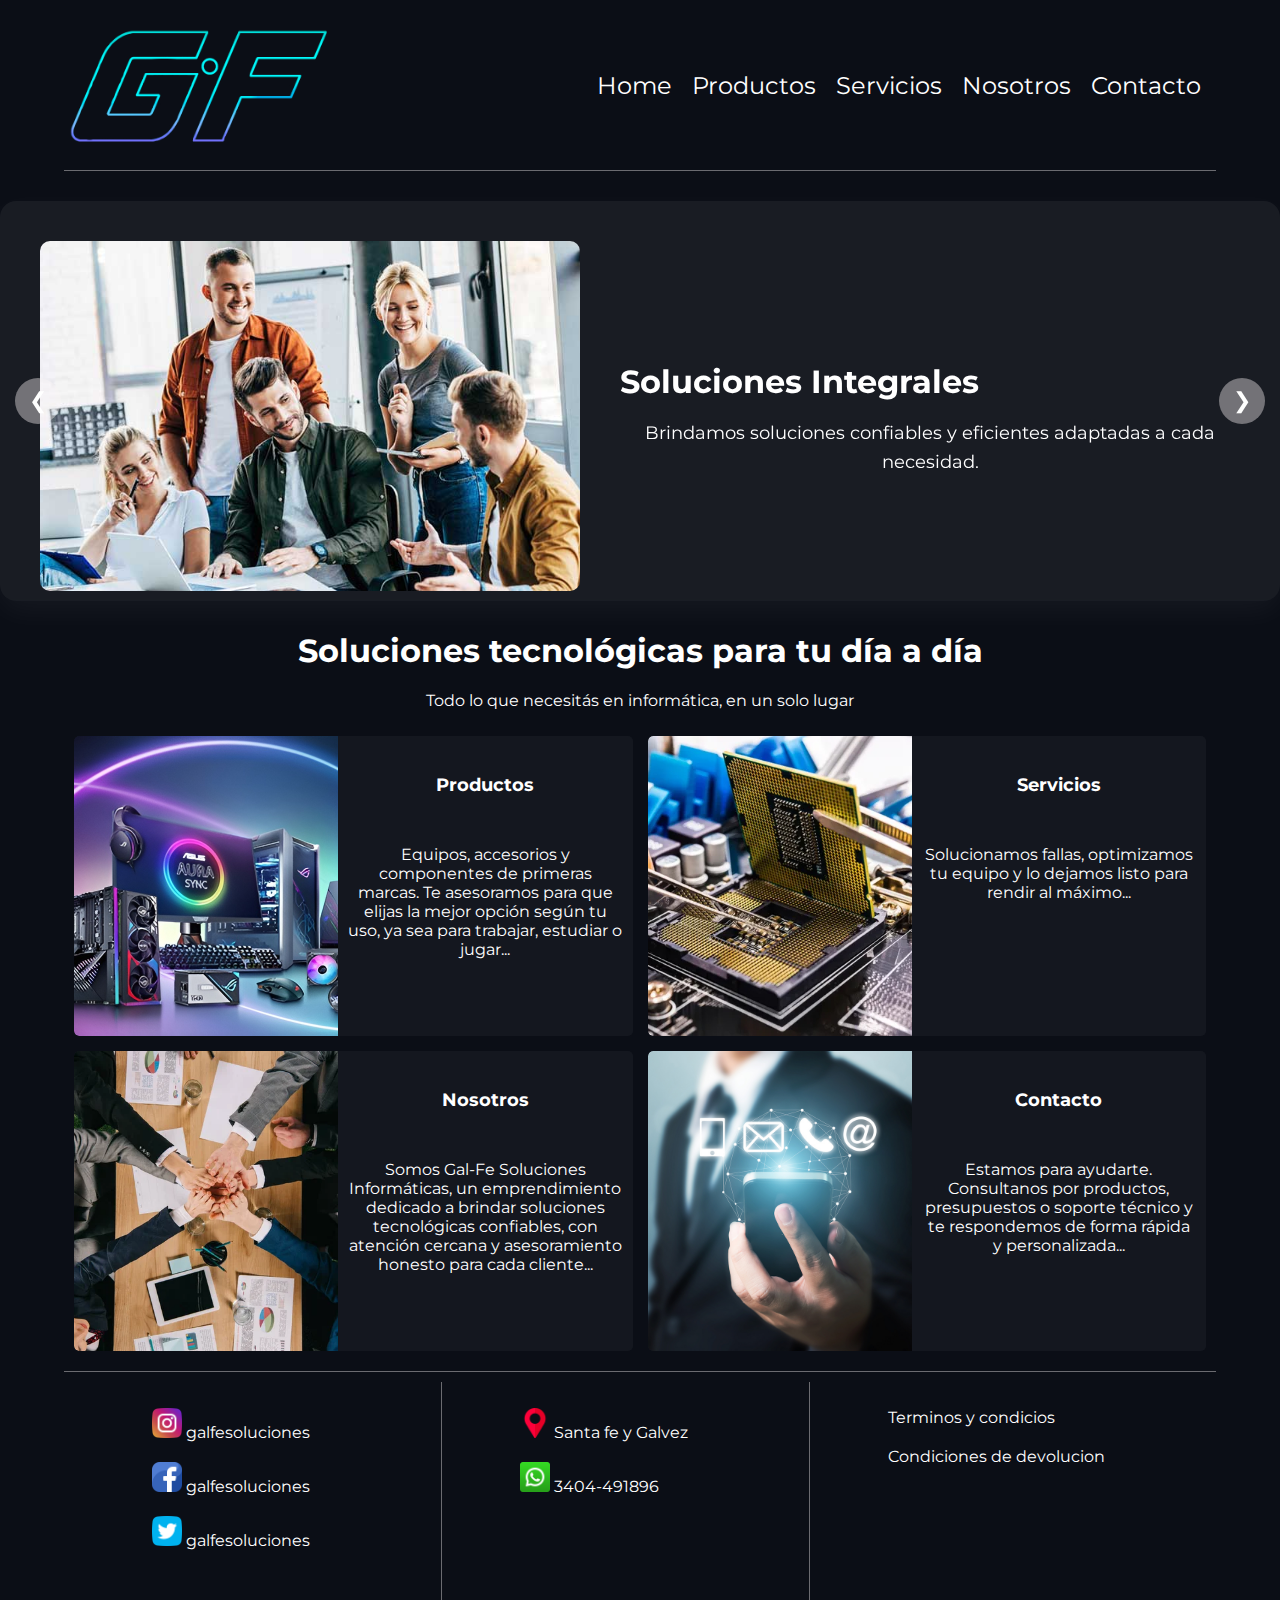
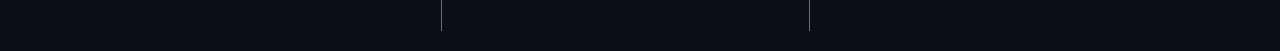
<file: index.html>
<!DOCTYPE html>
<html lang="en">
<head>
    <meta charset="UTF-8">
    <meta name="viewport" content="width=device-width, initial-scale=1.0">
    <link rel="stylesheet" href="./style/estilo.css">
    <link href="https://fonts.googleapis.com/css2?family=Material+Symbols+Outlined" rel="stylesheet" />
    <link href="https://fonts.googleapis.com/css2?family=Montserrat:wght@400;500;700&display=swap" rel="stylesheet">
    <script src="./script/carruseljs.js" defer></script>
    <script src="./script/menu.js" defer></script>
    <title>Gal-Fe-soluciones-informaticas</title>
</head>
<body>
    <header class="header">
        <img src="imagenes/logo/logo.png" alt="logo">
        
        <div class="menu-toggle" id="menuToggle">
        ☰
        </div>

        <nav class="bar-nav">
            <ul class="bar-nav-ul" id="menu">
                <li class="bar-nav-item"><a href="index.html">Home</a></li>
                <li class="bar-nav-item"><a href="page/productos.html">Productos</a></li>
                <li class="bar-nav-item"><a href="page/servicios.html">Servicios</a></li>
                <li class="bar-nav-item"><a href="page/nosotros.html">Nosotros</a></li>
                <li class="bar-nav-item"><a href="page/contacto.html">Contacto</a></li>
            </ul>
        </nav>
    </header>
  <section>
    <div class="carousel" id="carousel">
        <div class="slide active">
            <img src="imagenes/soluciones.jpg" alt="Soluciones-integrales">
              <div class="text">
                <h3>Soluciones Integrales</h3>
                <p>Brindamos soluciones confiables y eficientes adaptadas a cada necesidad.</p>
            </div>
        </div>

        <div class="slide">
            <img src="imagenes/calidad.jpg" alt="calidad">
            <div class="text">
                <h3>Experiencia y Calidad</h3>
                <p>Trabajamos con estándares altos para garantizar resultados duraderos.</p>
            </div>
        </div>

        <div class="slide">
        <img src="imagenes/atencion.jpg" alt="atencion">
            <div class="text">
                <h3>Atención Personalizada</h3>
                <p>Cada proyecto es único, por eso acompañamos al cliente en todo el proceso.</p>
            </div>
        </div>

<button class="prev">❮</button>
<button class="next">❯</button>
</div>
</section>

<main>
    <h1 class="titulo-principal">Soluciones tecnológicas para tu día a día</h1>
                                <p>Todo lo que necesitás en informática, en un solo lugar</p>
    <div class="main-container">

        <div class="main-home">
            <img src="imagenes/productos.jpg" alt="">
                <div class="main-descripcion-home">
                    <h4><a href="page/productos.html">Productos</a></h4>
                    <p>Equipos, accesorios y componentes de primeras marcas. Te asesoramos para que elijas la mejor opción según tu uso, ya sea para trabajar, estudiar o jugar...</p>
                 </div>
        </div>

        <div class="main-home">
            <img src="imagenes/servicio.jpg" alt="">
                <div class="main-descripcion-home">
                <h4><a href="page/servicios.html">Servicios</a></h4>
                <p>Solucionamos fallas, optimizamos tu equipo y lo dejamos listo para rendir al máximo...</p>
                </div>
        </div>

        <div class="main-home">
            <img src="imagenes/nosotros.jpg" alt="">
            <div class="main-descripcion-home">
                <h4><a href="page/nosotros.html">Nosotros</a></h4>
                <p>Somos Gal-Fe Soluciones Informáticas, un emprendimiento dedicado a brindar soluciones tecnológicas confiables, con atención cercana y asesoramiento honesto para cada cliente...</p>
            </div>
        </div>

        <div class="main-home">
            <img src="imagenes/contacto.jpg" alt="">
            <div class="main-descripcion-home">
                <h4> <a href="page/contacto.html">Contacto</a></h4>
                <p>Estamos para ayudarte. Consultanos por productos, presupuestos o soporte técnico y te respondemos de forma rápida y personalizada...</p>
            </div>
        </div>
  </div>  

  </main>
<footer>
    <div class="footer-container">
        <div class="redes-sociales-footer">
            <ul>
                <li class="item-footer"><img src="imagenes/redes-sociales/instagram.png"> galfesoluciones</li>
                <li class="item-footer"><img src="imagenes/redes-sociales/facebook.png"> galfesoluciones</li>
                <li class="item-footer"><img src="imagenes/redes-sociales/twitter.png"> galfesoluciones</li>
            </ul>
        </div>
        <div class="contacto-footer">
            <ul>
                <li class="item-footer"><img src="imagenes/redes-sociales/ubicacion.png"> Santa fe y Galvez</li>
                <li class="item-footer"><img src="imagenes/redes-sociales/whatsapp.png"> 3404-491896</li>
            </ul>
        </div>
        <div class="normas-footer">
            <ul>
                <li class="item-footer">Terminos y condicios</li>
                <li class="item-footer">Condiciones de devolucion</li>
            </ul>
        </div>
    </div>
    
</footer>
</body>
</html>
</file>
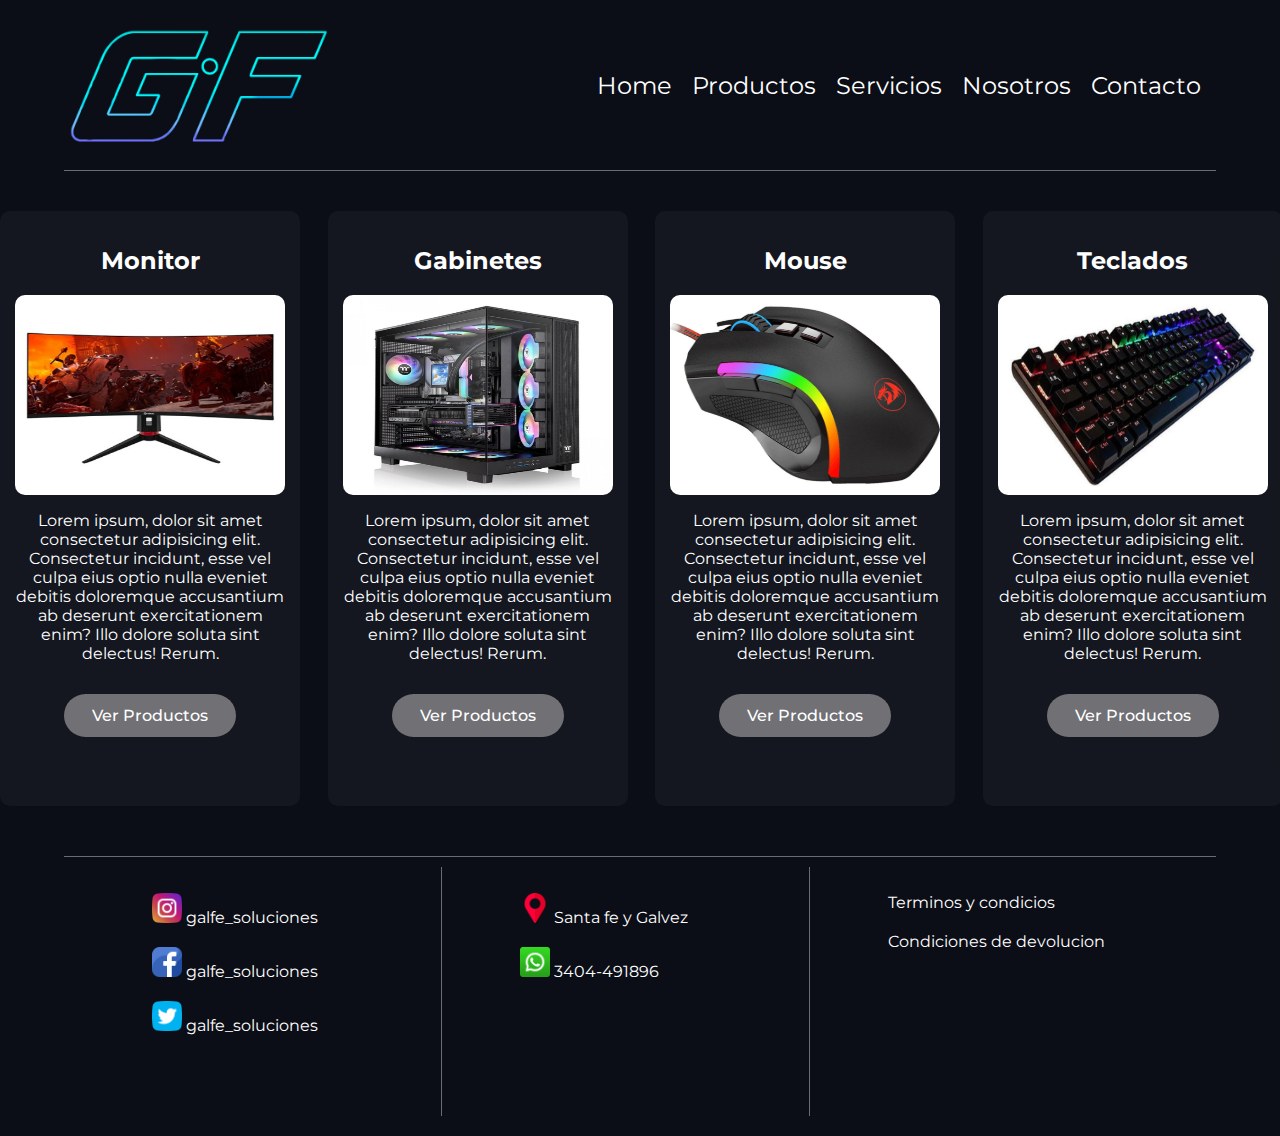
<file: page/productos.html>
<!DOCTYPE html>
<html lang="en">
<head>
    <meta charset="UTF-8">
    <meta name="viewport" content="width=device-width, initial-scale=1.0">
    <link href="https://fonts.googleapis.com/css2?family=Material+Symbols+Outlined" rel="stylesheet" />
    <link href="https://fonts.googleapis.com/css2?family=Montserrat:wght@400;500;700&display=swap" rel="stylesheet">
    <link rel="stylesheet" href="../style/estilo.css">
    <script src="../script/menu.js" defer></script>
    <title>Productos</title>
</head>
<body>
    <header class="header">
        <img src="../imagenes/logo/logo.png" alt="logo">
        <div class="menu-toggle" id="menuToggle">
        ☰
        </div>
        <nav class="bar-nav">
            <ul class="bar-nav-ul" id="menu">
                <li class="bar-nav-item"><a href="../index.html">Home</a></li>
                <li class="bar-nav-item"><a href="productos.html">Productos</a></li>
                <li class="bar-nav-item"><a href="servicios.html">Servicios</a></li>
                <li class="bar-nav-item"><a href="nosotros.html">Nosotros</a></li>
                <li class="bar-nav-item"><a href="contacto.html">Contacto</a></li>
            </ul>
        </nav>
    </header> 
    
        <div class="productos-contenedor">
            <div class="productos">
                <h2 class="titulo-producto">
                    Monitor
                </h2>
                <img src="../imagenes/producto_13923_lg.jpg" alt="Monitor">        
                <p>Lorem ipsum, dolor sit amet consectetur adipisicing elit. Consectetur incidunt, esse vel culpa eius optio nulla eveniet debitis doloremque accusantium ab deserunt exercitationem enim? Illo dolore soluta sint delectus! Rerum.</p>
                <a href="" class="btn-producto">Ver Productos</a>
            </div> 

            <div class="productos">
                <h2 class="titulo-producto">
                    Gabinetes
                </h2>
                <img src="../imagenes/14155-producto-nb-gabinete-thermaltake-view-380-xl-tg-argb-black-tempered-glass-v.jpg" alt="Gabinete">        
                <p>Lorem ipsum, dolor sit amet consectetur adipisicing elit. Consectetur incidunt, esse vel culpa eius optio nulla eveniet debitis doloremque accusantium ab deserunt exercitationem enim? Illo dolore soluta sint delectus! Rerum.</p>
                <a href="" class="btn-producto">Ver Productos</a>
            </div>

            <div class="productos">
                <h2 class="titulo-producto">
                    Mouse
                </h2>
                <img src="../imagenes/mouse.jpeg" alt="Mouse">        
                <p>Lorem ipsum, dolor sit amet consectetur adipisicing elit. Consectetur incidunt, esse vel culpa eius optio nulla eveniet debitis doloremque accusantium ab deserunt exercitationem enim? Illo dolore soluta sint delectus! Rerum.</p>
                <a href="" class="btn-producto">Ver Productos</a>
            </div>
            
            <div class="productos">
                <h2 class="titulo-producto">
                    Teclados
                </h2>
                <img src="../imagenes/e9a71abf3525fc37d2f14f81c71f.jpg" alt="teclado">        
                <p>Lorem ipsum, dolor sit amet consectetur adipisicing elit. Consectetur incidunt, esse vel culpa eius optio nulla eveniet debitis doloremque accusantium ab deserunt exercitationem enim? Illo dolore soluta sint delectus! Rerum.</p>
                <a href="" class="btn-producto">Ver Productos</a>
            </div> 
        </div>

    <footer>
    <div class="footer-container">
        <div class="redes-sociales-footer">
            <ul>
                <li class="item-footer"><img src="../imagenes/redes-sociales/instagram.png"> galfe_soluciones</li>
                <li class="item-footer"><img src="../imagenes/redes-sociales/facebook.png"> galfe_soluciones</li>
                <li class="item-footer"><img src="../imagenes/redes-sociales/twitter.png"> galfe_soluciones</li>
            </ul>
        </div>
        <div class="contacto-footer">
            <ul>
                <li class="item-footer"><img src="../imagenes/redes-sociales/ubicacion.png"> Santa fe y Galvez</li>
                <li class="item-footer"><img src="../imagenes/redes-sociales/whatsapp.png"> 3404-491896</li>
            </ul>
        </div>
        <div class="normas-footer">
            <ul>
                <li class="item-footer">Terminos y condicios</li>
                <li class="item-footer">Condiciones de devolucion</li>
            </ul>
        </div>
    </div>
    
</footer>
</body>
</html>
</file>
<file: style/estilo.css>
* {
    box-sizing: border-box;
}

body {
    margin: 0;
    padding: 0;
    background-color: var(--bg-color);
    font-family:'Montserrat', sans-serif;

    --bg-color: #0b0e16;
    --text-color: #fff;
    --btn-color: rgba(250, 245, 245, 0.404);
    --bg-contenedor: rgba(255, 255, 255, 0.04);
}

.header {
  display: flex;
  max-width: 90%;
  padding: 0 5px;
  margin: auto;
  justify-content: space-between;
  align-items: center;
  color: var(--text-color);
  max-height: 300px;
  border-bottom: 1px solid rgba(250, 245, 245, 0.404);
}

.header img {
  height: 170px;
}

li {
  list-style: none;
}

a {
  text-decoration: none;
}

@media (max-width: 768px) {

  .header img {
    height: 120px;
  }

}

/* --------MENU-------- */
.bar-nav-ul {
  display: flex;
}

.bar-nav-item {
  font-size: 1.5rem;
  padding: 0 10px;
}

.bar-nav-item a {
  color: var(--text-color);
  transition: color 0.3s ease;
}

.bar-nav-item a:hover {
color: var(--btn-color);
cursor: pointer;
}

.menu-toggle {
  display: none; 
  font-size: 2rem;
  cursor: pointer;
  color: var(--text-color);
}


@media (max-width: 768px) {

  .header {
    flex-wrap: wrap;
  }

  .menu-toggle {
    display: block;
  }

  .bar-nav-ul {
    position: absolute;
    top: 120px;
    left: 0;
    width: 100%;
    z-index: 999;

    background: var(--bg-color);

    flex-direction: column;
    align-items: center;

    display: none;
    padding: 20px 0;
  }

  .bar-nav-ul.active {
    display: flex;
  }

  .bar-nav-item {
    padding: 15px 0;
    font-size: 1.3rem;
  }
}

/* --------CARRUSEL-------- */

.carousel {
  max-width: 1500px;
  height: 400px;
  margin: 30px auto;
  padding: 40px;
  background: rgba(255, 255, 255, 0.06);
  backdrop-filter: blur(1px);
  border-radius: 16px;
  position: relative;
  overflow: hidden;
  box-shadow: 0 10px 30px rgba(250, 245, 245, 0.048);
  color: var(--text-color);
}

.slide {
  display: none;
  align-items: center;
  gap: 40px;
}

.slide.active {
  display: flex;
}

/* Imagen */
.slide img {
  width: 45%;
  height: 350px;
  object-fit: cover;
  border-radius: 10px;
}

/* --------Texto-------- */
.text {
  width: 55%;
}

.text h3 {
  font-size: 32px;
  margin-bottom: 15px;
  color: var(--text-color);
}

.text p {
  font-size: 18px;
  color: var(--text-color);
  line-height: 1.6;
  margin-bottom: 25px;
}

/* Botón CTA */
.btn, .btn-producto {
  display: inline-block;
  padding: 12px 28px;
  background: var(--btn-color);
  color: white;
  text-decoration: none;
  border-radius: 30px;
  font-weight: 500;
  transition: background 0.3s;
}

.btn:hover, .btn-producto:hover {
  background: #2b2d33;;
}

/* Flechas */
.prev, .next {
  position: absolute;
  top: 50%;
  transform: translateY(-50%);
  background: var(--btn-color);
  color: white;
  border: none;
  font-size: 22px;
  padding: 10px 14px;
  cursor: pointer;
  border-radius: 50%;
}

.prev { left: 15px; }
.next { right: 15px; }


@media (max-width: 768px) {
  .carousel {
    display: none;
  }
}

/* --------MAIN-------- */

.titulo-principal, 
p {
  text-align: center;
  color: var(--text-color);
}


.main-container {
  display: grid;
  grid-template-columns: repeat(2, 1fr);
  gap: 15px;
  padding: 10px;
  max-width: 90%;
  margin: auto;
}

.main-home {
  display: flex;
  align-items: stretch;
  height: 300px;
  background: var(--bg-contenedor);
  color: var(--text-color);
  overflow: hidden;
  border-radius: 5px;
  padding-right: 10px;
  transition: transform 0.3s ease, box-shadow 0.3s ease;
}

.main-home:hover {
  transform: translateY(-5px);
  box-shadow: 0 10px 30px rgba(255, 255, 255, 0.08);
  border: 1px solid rgba(250, 245, 245, 0.404);
}

.main-home img {
  width: 50%;
  height: 100%;
  border-top-left-radius: 5px;
  border-bottom-left-radius: 5px;
  padding-right: 10px;
  object-fit: cover;
  flex-shrink: 0;
}

.main-descripcion-home {
  display: flex;
  align-items: center;
  flex-direction: column;
}

.main-descripcion-home h4 {
  font-size: 1.5rem;
}

.main-descripcion-home a {
  text-decoration: none;
  color: var(--text-color);
  font-size: 1.1rem;
}

.main-descripcion-home a:hover {
  color: var(--btn-color);
}

@media (max-width: 768px) {
  .main-container {
    display: flex;
    flex-direction: column;
  }

  .main-home {
    height: 100px;
  }
  
  .main-descripcion-home p {
    display: none;
  }
}

/*--------Footer-------- */

.footer-container {
  display: flex;
  max-width: 90%;
  flex-direction: row;
  min-height: 30dvh;
  color: var(--text-color);
  justify-content: space-evenly;
  margin: 10px auto;
  padding: 10px;
  border-top: 1px solid rgba(250, 245, 245, 0.404);
}

.redes-sociales-footer, .contacto-footer, .normas-footer {
  display: flex;
  flex-direction: column;
  width: 30%;
}

.item-footer {
  padding: 10px;
  margin: auto;
}

.footer-container-nosotros img,.footer-container img {
  width: 30px;
}

.redes-sociales-footer {
  border-right: 1.5px solid rgba(250, 245, 245, 0.404);
}

.contacto-footer {
  border-right: 1.5px solid rgba(250, 245, 245, 0.404);
}

@media (max-width: 768px) {

  .footer-container {
    flex-direction: column;
    align-items: center;
    text-align: center;
  }

  .redes-sociales-footer,
  .contacto-footer,
  .normas-footer {

    width: 100%;
    border: none;
    margin-bottom: 10px;
  }

}

/*-------- PRODUCTOS --------*/
.productos-contenedor {
  min-height: 75dvh;
  max-width: 1300px;
  margin: 0 auto;
  display: grid;
  grid-template-columns: repeat(auto-fit, minmax(250px, 1fr));
  gap: 30px;
  padding: 40px 0;
}

.productos {
background: var(--bg-contenedor);
display: flex;
flex-direction: column;
min-width: 300px;
padding: 15px;
color: var(--text-color);
align-items: center;
border-radius: 10px;
transition: transform 0.3s ease, box-shadow 0.3s ease;
}

.productos:hover {
  transform: translateY(-5px);
  box-shadow: 0 10px 30px rgba(255, 255, 255, 0.08);
  border: 1px solid rgba(250, 245, 245, 0.404);
}

.productos img {
  width: 100%;
  height: 200px;
  border-radius: 10px;
}

.productos a {
  margin: 15px;
}

/*-------- SERVICIOS --------*/
.servicios {
  padding: 80px 20px;
  background-color: var(--bg-color);
  color: #eaeaea;
}

.servicios-container {
  max-width: 1100px;
  margin: 0 auto;
}

.servicios h2 {
  font-size: 2.4rem;
  text-align: center;
  margin-bottom: 20px;
}

.servicios .intro {
  text-align: center;
  max-width: 800px;
  margin: 0 auto 50px;
  font-size: 1.05rem;
  color: #bdbdbd;
}

.servicios-grid {
  display: grid;
  grid-template-columns: repeat(auto-fit, minmax(250px, 1fr));
  gap: 25px;
}

.servicio {
 text-align: center;
  background: var(--bg-contenedor);
  border-radius: 14px;
  padding: 25px;
  transition: transform 0.3s ease, box-shadow 0.3s ease;
}

.servicio:hover {
  transform: translateY(-5px);
  box-shadow: 0 10px 30px rgba(255, 255, 255, 0.08);
  border: 1px solid rgba(250, 245, 245, 0.404);
}

.servicio h3 {
  font-size: 1.3rem;
  margin-bottom: 10px;
  color: #ffffff;
}

.servicio p {
  font-size: 0.95rem;
  line-height: 1.6;
  color: #cfcfcf;
}

.cierre {
  margin-top: 50px;
  text-align: center;
  font-size: 1rem;
  color: #bdbdbd;
}


/* -------- NOSOTROS -------- */

.nosotros {
  padding: 80px 20px;
  background-color: var(--bg-color);
  color: var(--text-color);
}

.nosotros-container {
  max-width: 1100px;
  margin: 0 auto;
  display: grid;
  grid-template-columns: 1fr 1fr;
  gap: 40px;
  align-items: center;
  background: rgba(255, 255, 255, 0.04);
  box-shadow: 0 10px 30px rgba(255, 255, 255, 0.08);
  border-radius: 10px;
  padding: 10px;
}

.nosotros-texto h2 {
  font-size: 2.4rem;
  margin-bottom: 20px;
}

.nosotros-texto p {
  font-size: 1rem;
  line-height: 1.7;
  color: #cfcfcf;
  margin-bottom: 15px;
  padding-left: 15px;
}

.nosotros-cierre {
  margin-top: 25px;
  font-weight: 500;
  color: #eaeaea;
}

.nosotros-imagen {
  height: 100%;
  display: flex;
}


.nosotros-imagen img {
  width: 100%;
  height: 100%;
  border-radius: 16px;
}



@media (max-width: 768px) {
  .nosotros-container {
    grid-template-columns: 1fr;
    text-align: center;
  }

  .nosotros-imagen img {
    max-height: 300px;
  }
}

/*-------- Contacto --------*/
.form {
    min-height: 60vh;
    display: flex;
    flex-direction: column;
    justify-content: center;
    align-items: center;
    padding: 30px 0;
}

.form__form {
    flex: 1;
    padding: 12px;
    max-width: 600px;
    width: 100%;
    display: grid;
    gap: 30px;
    color: #fff;
    border: 2px solid #fff;
    border-radius: 8px;
    box-shadow: 0 10px 30px rgba(255, 255, 255, 0.08);
}

.form__input-container :is(input:not([type="submit"]), textarea) {
    width: 100%;
    padding: 10px;
    font-size: 16px;
    margin: 4px;
    border: none;
    border-bottom: 2px solid #fff;
    box-shadow: 2px 2px 4px #0003;
    border-radius: 8px;
    background-color: transparent;
    color: #fff;
}

.form__input-container textarea {
    resize: none;
    min-height: 120px;
    font-family: inherit;
    color: #fff;
}

.form__input-container .btn-producto-form {
    padding: 12px;
    background-color: #fff;
    color: #18233f;
    border-radius: 8px;
    font-weight: 600;
    cursor: pointer;
    border: none;
}

.form__input-container .btn-producto-form:hover {
    background-color: #dcdcdc;
}

.form__title {
    font-size: 3rem;
    color: #fff;
}
</file>
